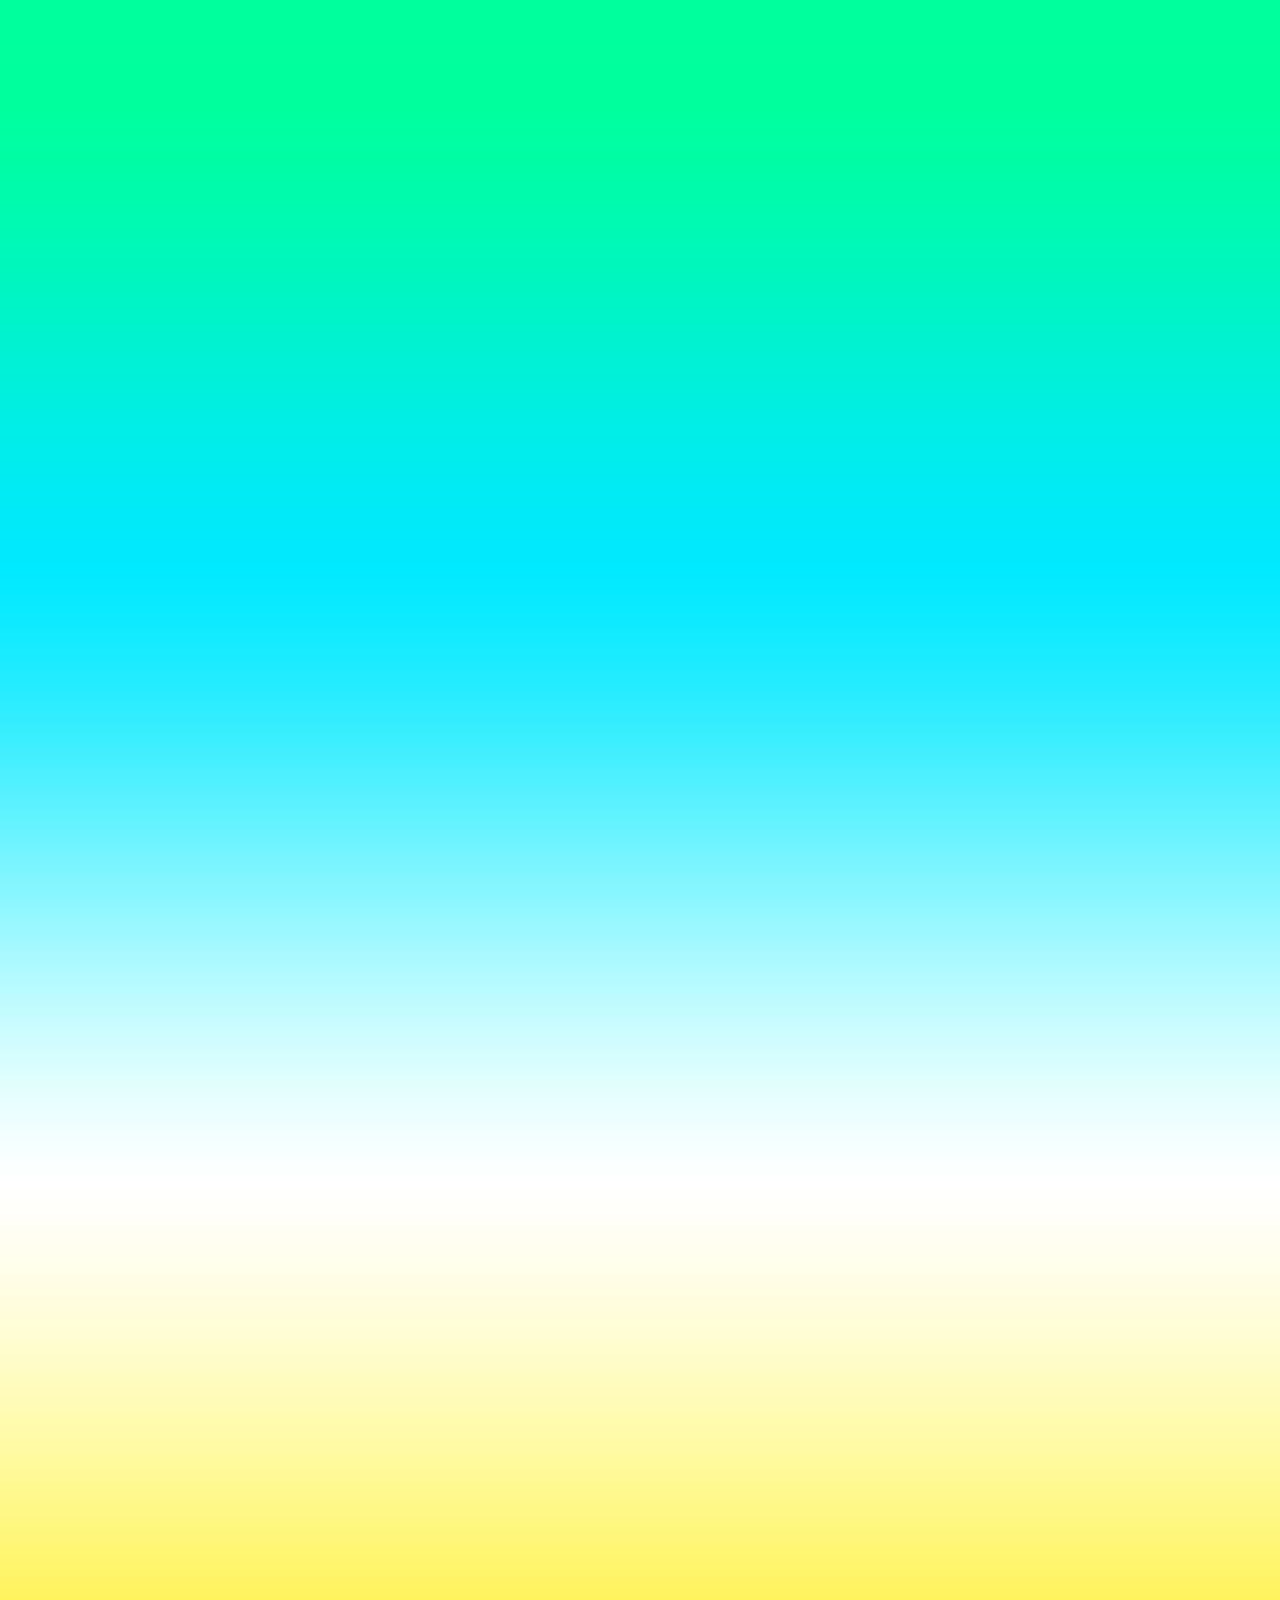
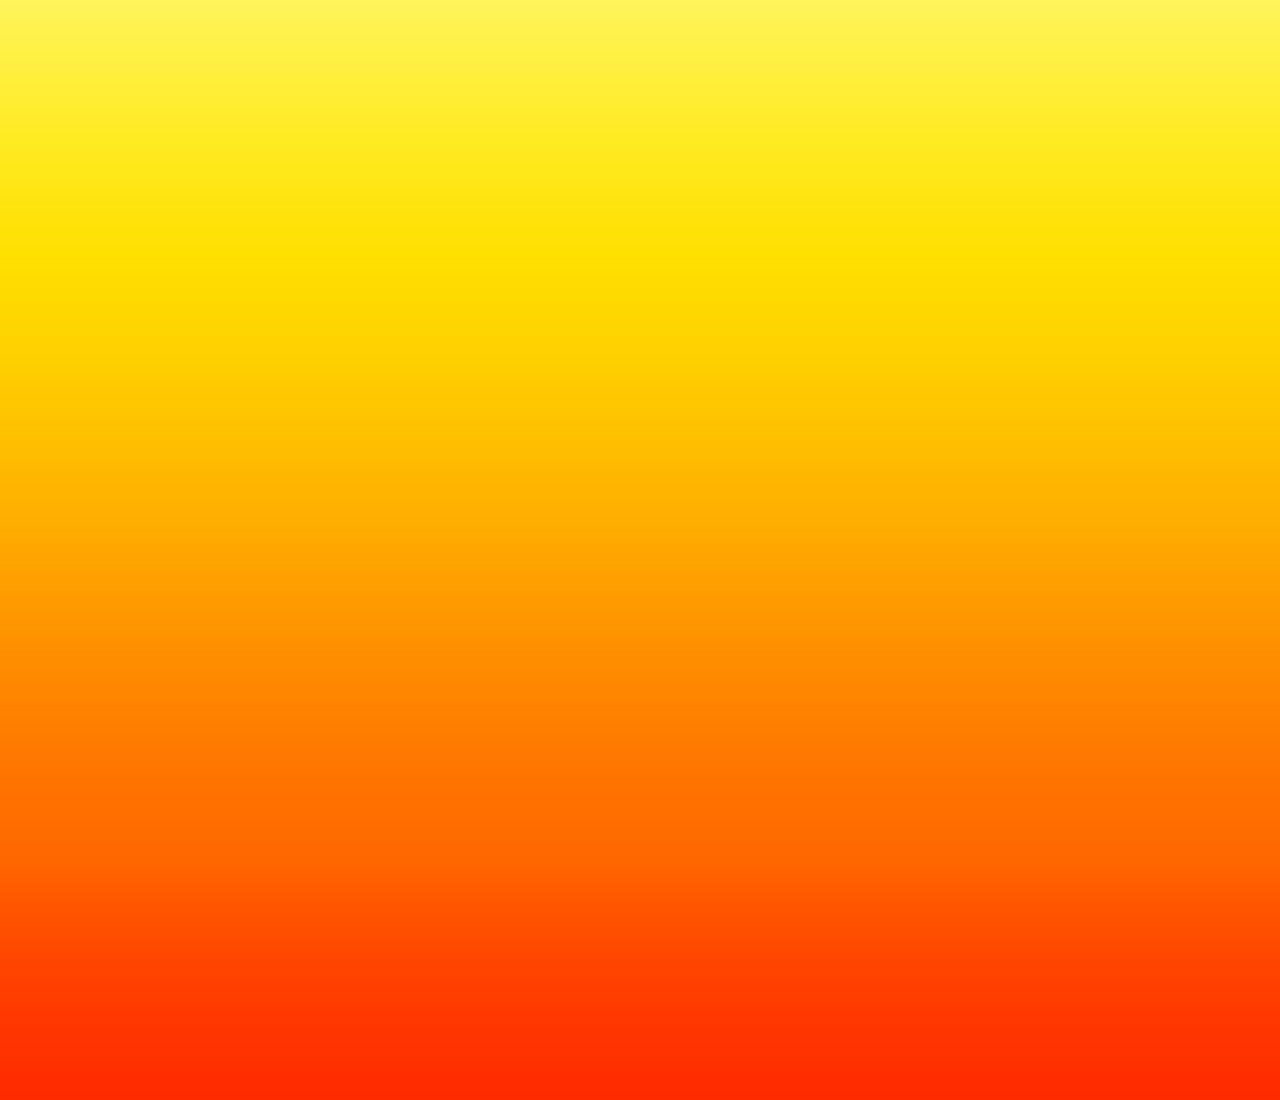
<file: shake/index.html>
<!DOCTYPE html>
<html>
<head lang="en">
    <meta charset="UTF-8">
    <title></title>
    <style>
        html, body {
            width: 100%;
            height: 100%;
            overflow: hidden;
            padding: 0;
            margin: 0;
        }
        #test {
            font-size: 500px;
        }
        #background {
            position: absolute;
            top: 0;
            width: 100%;
            height: 100%;
        }
        
        #background img {
            position: absolute;
            top: 0;
            width: 100%;
            height: 300%;
        }
    </style>
</head>
<body>

<div id="background">
    <img src="color.jpg" alt=""/>
</div>
<div id="test"></div>
<script src="jquery-1.11.1.min.js"></script>
<script src="main.js"></script>
</body>
</html>
</file>
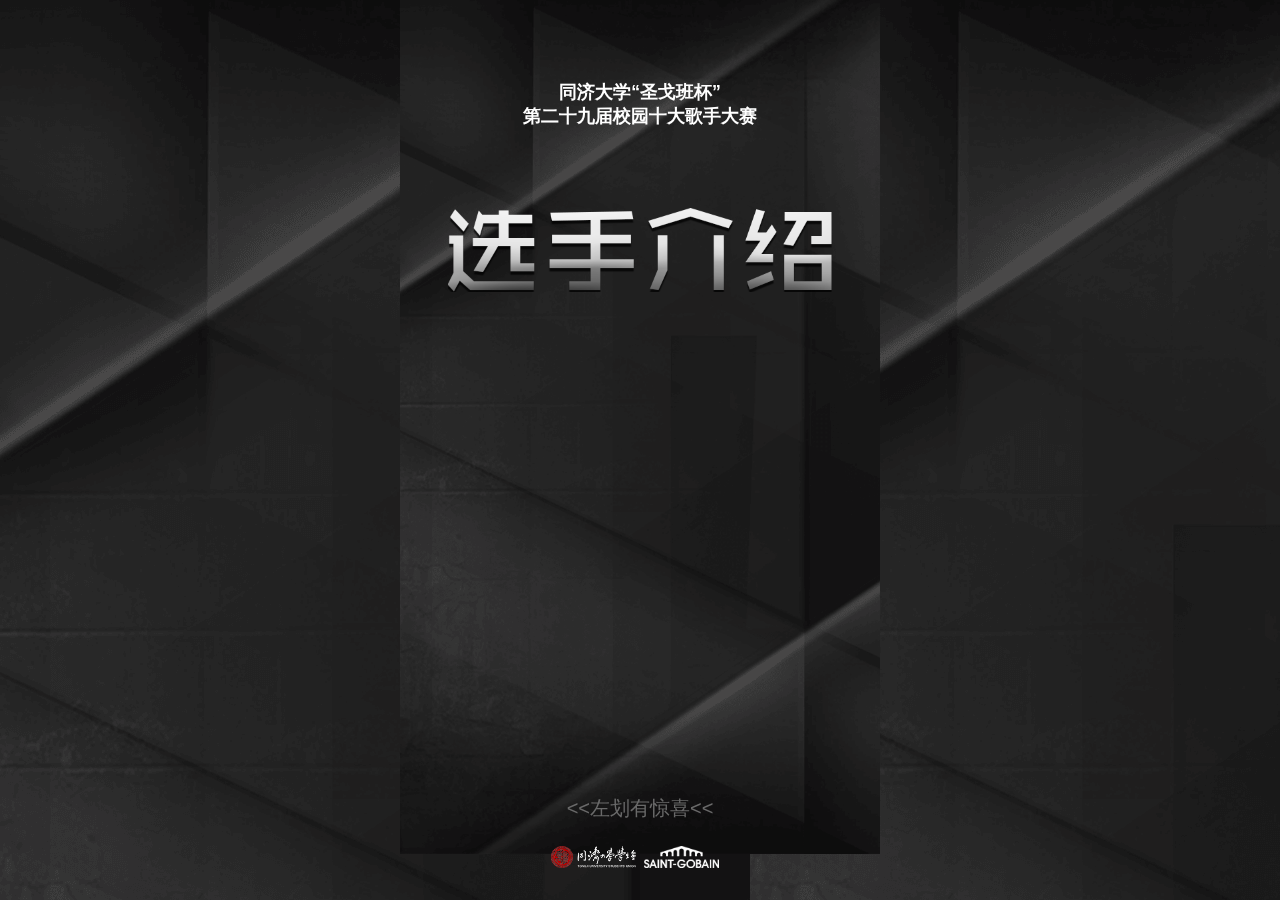
<file: intro/intro.html>
<!DOCTYPE html>
<html>
<head lang="en">
    <meta charset="UTF-8">
    <meta name="viewport" content="width=device-width; initial-scale=1.0; maximum-scale=1.0; user-scalable=yes;">
    <title>同济大学“圣戈班杯”第二十九届校园十大歌手大赛</title>
    <link rel="stylesheet" href="css/main.css"/>
</head>
<body>
<div id="slider" class="swipe">
    <div class="swipe-wrap">
        <div class="front">
            <div class="header">
                <h4>同济大学“圣戈班杯”</h4>
                <h4>第二十九届校园十大歌手大赛</h4>
            </div>
            <div class="title">
                <img src="img/front-title.png" alt="选手介绍"/>
            </div>
            <div class="logo">
                <div class="tip">
                    &lt;&lt;左划有惊喜&lt;&lt;
                </div>
                <ul class="brand-list">
                    <li><img src="img/xueshenghui-logo.png" alt="同济大学学生会"/></li>
                    <li><img src="img/shenggeban-logo.png" alt="圣戈班"/></li>
                </ul>

            </div>
        </div>
        <div class="intro">
            <img class="intro-img intro-img-left end" src="img/player/player-15-left.png" alt="我是图片1！"/>
            <img class="intro-img intro-img-left" src="img/player/player-14-left.png" alt="我是图片1！"/>
            <img class="intro-img intro-img-left" src="img/player/player-13-left.png" alt="我是图片1！"/>
            <img class="intro-img intro-img-left" src="img/player/player-12-left.png" alt="我是图片1！"/>
            <img class="intro-img intro-img-left" src="img/player/player-11-left.png" alt="我是图片1！"/>
            <img class="intro-img intro-img-left" src="img/player/player-10-left.png" alt="我是图片1！"/>
            <img class="intro-img intro-img-left" src="img/player/player-9-left.png" alt="我是图片1！"/>
            <img class="intro-img intro-img-left" src="img/player/player-8-left.png" alt="我是图片1！"/>
            <img class="intro-img intro-img-left" src="img/player/player-7-left.png" alt="我是图片1！"/>
            <img class="intro-img intro-img-left" src="img/player/player-6-left.png" alt="我是图片1！"/>
            <img class="intro-img intro-img-left" src="img/player/player-5-left.png" alt="我是图片1！"/>
            <img class="intro-img intro-img-left" src="img/player/player-4-left.png" alt="我是图片1！"/>
            <img class="intro-img intro-img-left" src="img/player/player-3-left.png" alt="我是图片1！"/>
            <img class="intro-img intro-img-left next" src="img/player/player-2-left.png" alt="我是图片1！"/>
            <img class="intro-img intro-img-left start current" src="img/player/player-1-left.png" alt="我是图片1！"/>
            <img class="intro-img intro-img-right end" src="img/player/player-15-right.png" alt="我是图片2！"/>
            <img class="intro-img intro-img-right" src="img/player/player-14-right.png" alt="我是图片2！"/>
            <img class="intro-img intro-img-right" src="img/player/player-13-right.png" alt="我是图片2！"/>
            <img class="intro-img intro-img-right" src="img/player/player-12-right.png" alt="我是图片2！"/>
            <img class="intro-img intro-img-right" src="img/player/player-11-right.png" alt="我是图片2！"/>
            <img class="intro-img intro-img-right" src="img/player/player-10-right.png" alt="我是图片2！"/>
            <img class="intro-img intro-img-right" src="img/player/player-9-right.png" alt="我是图片2！"/>
            <img class="intro-img intro-img-right" src="img/player/player-8-right.png" alt="我是图片2！"/>
            <img class="intro-img intro-img-right" src="img/player/player-7-right.png" alt="我是图片2！"/>
            <img class="intro-img intro-img-right" src="img/player/player-6-right.png" alt="我是图片2！"/>
            <img class="intro-img intro-img-right" src="img/player/player-5-right.png" alt="我是图片2！"/>
            <img class="intro-img intro-img-right" src="img/player/player-4-right.png" alt="我是图片2！"/>
            <img class="intro-img intro-img-right" src="img/player/player-3-right.png" alt="我是图片2！"/>
            <img class="intro-img intro-img-right next" src="img/player/player-2-right.png" alt="我是图片2！"/>
            <img class="intro-img intro-img-right start current" src="img/player/player-1-right.png" alt="我是图片2！"/>

            <div class="intro-word-item start current">
                <p>we are tiny superman</p>

                <p>小超人虞亦武</p>

                <p>钱妞钱心悦</p>

                <p>卷毛廖政宇</p>

                <p>李昊臻欧巴</p>

                <p>陶爷陶英硕</p>

                <p>想要站上十大的舞台</p>

                <p>想要一起完成歌唱的梦想</p>

                <p>想要感动自己，感动每一位听众</p>

                <p>为了纯粹的梦想而不断努力的我们</p>

                <p>希望能让你们看到</p>

                <h1>01 Tiny superman</h1>
            </div>
            <div class="intro-word-item next">
                <p>中国、美国、印度尼西亚</p>

                <p>我们来自不同的地方</p>

                <p>但莫名的我们相遇在了同济</p>

                <p>男神女神？</p>

                <p> 是神奇宝贝里的</p>

                <p>路比和沙菲雅</p>

                <p>宿舍的小玩意儿?</p>

                <p>都出自自己的一双巧手</p>

                <p>成为Nevers，是对于音乐的热爱</p>

                <p>Never stop,&nbsp;never say never</p>

                <p>在十大的舞台，在音乐的路上</p>

                <p>我要给你一份新的答案</p>

                <h1>02 Nevers</h1>
            </div>
            <div class="intro-word-item">
                <p>唱歌、学习</p>

                <p>平淡的生活中却有</p>

                <p>着不平淡的我</p>

                <p>爱日料爱甜品也爱榴莲</p>

                <p>作为时时被黑的处女座</p>

                <p>你猜我有强迫症吗？</p>

                <p>其实我只是追求完美</p>

                <p>想在每一次灯光下展现自己最好的一面</p>

                <p>当一辆车消失天际，当一个人成了谜</p>

                <p>你不知道，他们为何离去</p>

                <p>就像你不知道这竟是结局</p>

                <p>我是胡天天，天天向上，永保热情</p>

                <h1>03 胡天天</h1>
            </div>
            <div class="intro-word-item">
                <p>喜欢不同风格的音乐</p>

                <p>摇滚、电子、流行</p>

                <p>喜欢跟着节奏放空自己</p>

                <p>相较于梦想的遥远</p>

                <p> 更爱健身、打球</p>

                <p>过阳光向上的生活</p>

                <p>不愿做安安静静的中庸之人</p>

                <p>偏偏喜欢在舞台轰轰烈烈地绽放自己</p>

                <p>我是陈啸通</p>

                <p>Be true to myself</p>

                <h1>04 陈啸通</h1>
            </div>
            <div class="intro-word-item">
                <p>我叫邱婷婷</p>

                <p>可能与名字的反差有点大吧？</p>

                <p>大家都叫我大叔，我也并不反对</p>

                <p>我的心里还是有很多有趣的想法的</p>

                <p>比如我最大的梦想是：开一家植物园</p>

                <p>应该比我上一个梦想：当厨师，伟大一点吧？</p>

                <p>平时也会自嘲自己的身高</p>

                <p> 不过心底里，有着这样的自信</p>

                <p>我能散发出不逊于任何人的光芒</p>

                <p>对于十大，想法真的不多</p>

                <p>自由，随性，我就是我，唱就好了</p>

                <h1>05 邱婷婷</h1>
            </div>
            <div class="intro-word-item">
                <p>我叫温凯蓝</p>

                <p>喜欢唱歌，也为自己的声音骄傲</p>

                <p>反应迟钝的金牛</p>

                <p>平时应该也是一个简单的人吧</p>

                <p>而且就算想得很多也不太会大大咧咧的表达</p>

                <p> 不过我觉得，真心，简单，纯粹</p>

                <p>这就是我的态度，我很喜欢这样的态度</p>

                <p>所以我不会说太多</p>

                <p>我只是想让自己变得更好</p>

                <p>无论是唱歌还是人生</p>

                <p>然后</p>

                <p>我唱，你听</p>

                <h1>06 温凯蓝</h1>
            </div>
            <div class="intro-word-item">
                <p>吃饭常去半亩园，不怕排队不怕难</p>

                <p>赤峰黑料更难忘，fried rice是最爱</p>

                <p>一周三次图书馆，每天早起去刷锻</p>

                <p>平时最爱上Youku，酸奶also会舔盖</p>

                <p> 最爱紫藤与白兰，坚韧纯美我人生</p>

                <p>Lystra Sarah Houston</p>

                <p>来自格林纳达的加勒比黑珍珠</p>

                <p>复赛时的一曲《listen》</p>

                <p>是她对音乐自信的宣言</p>

                <p>如果你听过，你就会明白</p>

                <p>Oh,&nbsp;Listen!</p>

                <h1>07 莎拉</h1>
            </div>
            <div class="intro-word-item">
                <p>舞台下的我是安静的“徐老师”</p>

                <p>一本正经，一丝不苟</p>

                <p>一人成行，一言不发，一发不可收拾</p>

                <p>舞台上的我是流浪的诗人</p>

                <p>带着一副摇滚嗓</p>

                <p>安静地唱出我所知道的孤独</p>

                <p>安静地说出我所感悟的人生</p>

                <p>我叫徐天成</p>

                <p>我的武器是谦虚和走心</p>

                <p>我是认认真真的告诉你，要走心</p>

                <h1>08 徐天成</h1>
            </div>
            <div class="intro-word-item">
                <p>什么都想尝试</p>

                <p>并且什么都敢尝试</p>

                <p>豪大大，咸豆花，研三的我不寂寞</p>

                <p>哦，还有和男票一起去教超</p>

                <p>我喝酸奶他舔盖</p>

                <p>梦想的话</p>

                <p>我想有座豪宅，面朝大海，唱歌养宠</p>

                <p>通过十大展现自己最真实的一面</p>

                <p>不管盲目是什么结果</p>

                <p>不顾痴狂有没有结果</p>

                <p>我是包行飞，请叫我包包大人</p>

                <h1>09 包行飞</h1>
            </div>

            <div class="intro-word-item">
                <p>喜欢深沉的藏青</p>

                <p>生活中却也不乏幽默</p>

                <p>爱着bigger的设创</p>

                <p>一样会接地气地去追</p>

                <p>不文艺也不小清新的剧</p>

                <p>独处风景是我的QQ名</p>

                <p>从初一到现在都没有改过</p>

                <p>也许这能让你更懂我一些吧</p>

                <p>安安静静地唱</p>

                <p>我希望不要留下遗憾</p>

                <p>我是徐家杰</p>

                <p>一个坚持到底的人</p>

                <p>一个认真唱歌的人</p>

                <h1>10 徐家杰</h1>
            </div>
            <div class="intro-word-item">
                <p>双子座典型的多重性格人类</p>

                <p>却患上了处女座的强迫症</p>

                <p>不要问我为什么</p>

                <p>读书听歌看电影</p>

                <p>文艺青年会的我也会</p>

                <p>出去逛出去浪</p>

                <p>麻烦叫上我一起</p>

                <p>梦想很大</p>

                <p>想做一个触及人灵魂的歌者</p>

                <p>我会用尽全力追寻</p>

                <p>我是曹雯</p>

                <p>曹雯不会忘了自己的信仰</p>

                <h1>11曹雯</h1>
            </div>
            <div class="intro-word-item">
                <p>我是处女座</p>

                <p>并拥有处女座的全部典型特质</p>

                <p>有时是安静的美男子</p>

                <p>喜欢独处</p>

                <p>喜欢自己弹奏音乐</p>

                <p>可是</p>

                <p>吃饭的时候嘴和手会不协调</p>

                <p>对现代技术一窍不通</p>

                <p>甚至不会用iPod</p>

                <p>喜欢玩狼人</p>

                <p>会认真的听校园广播里的音乐</p>

                <p>这样会不会掉粉？</p>

                <p>我的名字在德语里意为勇</p>

                <p>勇敢和对音乐的热爱让我无惧挑战</p>

                <h1>12 Balduin Benesch</h1>
            </div>

            <div class="intro-word-item">
                <p>研二的土木狗</p>

                <p>却有着满满的文艺情怀</p>

                <p>爱弹吉他</p>

                <p>脚尖轻敲的节奏是律动的心跳</p>

                <p>从小就喜欢唱歌</p>

                <p>只是逐渐荒废</p>

                <p>“十大”为我提供了显示自我的平台</p>

                <p>我在这个舞台燃烧梦想的花火</p>

                <p>我是田圣泽</p>

                <p>你们可以叫我小甜甜</p>

                <p>但不要加布兰妮</p>

                <h1>13 田圣泽</h1>
            </div>
            <div class="intro-word-item">
                <p>喜欢世纪公园烟火的绚烂满天</p>

                <p>也喜欢深夜校园的繁星点点</p>

                <p>喜欢色彩纷呈的太阳花</p>

                <p>也喜欢朴素淡雅的君子兰</p>

                <p>我有一支乐队叫“树夏”</p>

                <p>带着夏天的明媚和热烈</p>

                <p>我是刘依凡</p>

                <p>热爱生活，大追彩色</p>

                <p>我就是我</p>

                <p>是不一样的明媚女子</p>

                <h1>14 刘依凡</h1>
            </div>
            <div class="intro-word-item end">
                <p>李睿哲和宋歆雨</p>

                <p>从天津来的姐妹花</p>

                <p>李睿哲说：我是天马行空的水瓶</p>

                <p>宋歆雨说：我是女王范的狮子</p>

                <p>李睿哲说：我喜欢樱花，因为浪漫</p>

                <p>宋歆雨说：我喜欢薰衣草，因为有气质</p>

                <p>李睿哲说：唱歌时要想象自己是画中人</p>

                <p>宋歆雨说：唱歌时要热忱</p>

                <p>两个相似而不同的人</p>

                <p>两个不同而互补的声音</p>

                <p>她们所能到达舞台比你想得更高</p>

                <h1>15 Crystella</h1>
            </div>
            <img class="intro-logo" src="img/shida-logo.png" alt="我是logo君"/>
        </div>
        <div class="back">
            <div class="title">
                <img src="img/shida-logo.png" alt="十大logo"/>
            </div>
            <div class="logo">
                <ul class="brand-list">
                    <li><img src="img/xueshenghui-logo.png" alt="同济大学学生会"/></li>
                    <li><img src="img/shenggeban-logo.png" alt="圣戈班"/></li>
                </ul>
            </div>
        </div>
    </div>
</div>

<div class="loading"></div>

<script src="js/jquery-1.11.1.min.js"></script>
<script src="js/swipe.js"></script>
<script src="js/main.js"></script>
</body>
</html>
</file>
<file: intro/css/main.css>
html, body, div, span, object, iframe, h1, h2, h3, h4, h5, h6, p, del, dfn, em, img, ins, kbd, q, samp, small, strong, b, i, dl, dt, dd, ol, ul, li, fieldset, form, label, table, tbody, tfoot, thead, tr, th, td, article, aside, footer, header, nav, section {
    margin: 0;
    padding: 0;
    border: 0;
    outline: 0;
    font-size: 100%;
    font-family: Helvetica, "Microsoft YaHei";
    vertical-align: baseline;
    background: transparent;
    list-style: none;
}

html, body, .swipe, .swipe-wrap {
    width: 100%;
    height: 100%;
}

body {
    background: url("../img/front-bg.png");
}

.loading {
    position: absolute;
    top: 0;
    left: 0;
    width: 100%;
    height: 100%;
    background-color: #222;
    background-image: url(../img/loading.gif);
    background-position: center;
    background-repeat: no-repeat;
}

#slider {
    max-width: 480px;
}

.swipe {
    overflow: hidden;
    position: relative;
    display: block;
    margin: 0 auto;
}

.swipe-wrap {
    overflow: hidden;
    position: relative;
}

.swipe-wrap > div {
    float: left;
    width: 100%;
    position: relative;
}

.front {
    background: url("../img/front-bg.png") no-repeat;
    background-size: 100%;
    width: 100%;
    height: 100%;
}

.front div {
    display: block;
    text-align: center;
}

.front .header {
    color: #ffffff;
    font-size: 1.1em;
    padding-top: 80px;
}

.front .title {
    padding: 80px 0;
}

.front .title img {
    width: 80%;
}

.front .logo {
    position: absolute;
    width: 100%;
    bottom: 20px;
}

.front .tip {
    color: #696969;
    font-size: 15pt;
    margin-top: 200px;
    padding: 20px;
}

.back {
    background: url("../img/end-bg.png") no-repeat;
    background-size: 100%;
    width: 100%;
    height: 100%;
}

.back div {
    display: block;
    text-align: center;
}

.back .title {
    padding-top: 80px;
}

.back .title img {
    width: 150px;
}

.back .logo {
    position: absolute;
    width: 100%;
    bottom: 20px;
}

.back .tip {
    color: #696969;
    font-size: 1.2em;
    padding: 10px 0 10px 15px;
}

.brand-list {
    display: inline-block;
    overflow: hidden;
    margin: 0 auto;
    padding: 0 10px 0 0;
}

.brand-list li {
    float: left;
    padding: 4px;
}

.brand-list li img {
    height: 22px;
}

.intro {
    background: url("../img/intro-bg.png") no-repeat;
    background-size: 100%;
    width: 100%;
    height: 100%;
}

.intro div {
    display: block;
    text-align: center;
    width: 100%;
}

.intro .intro-img.current {
    display: inline;
}

.intro .intro-img-left {
    position: absolute;
    top: 15%;
    left: 0;
    width: 86%;
    z-index: 1;
}

.intro .intro-img-right {
    position: absolute;
    top: 24%;
    right: 0;
    width: 58%;
}

.intro .intro-word-item {
    position: absolute;
    left: 20px;
    bottom: 25px;
    color: #ffffff;
    font-size: 11pt;
    line-height: 1.25em;
    opacity: 0;
    text-align: left;
    z-index: 2;
}

.intro .intro-word-item.current {
    opacity: 1;
}

.intro .intro-word-item h1 {
    font-size: 1.5em;
    padding-top: 10px;
}

.intro .intro-logo {
    position: absolute;
    right: 2px;
    bottom: 30px;
    width: 100px;
}
</file>
